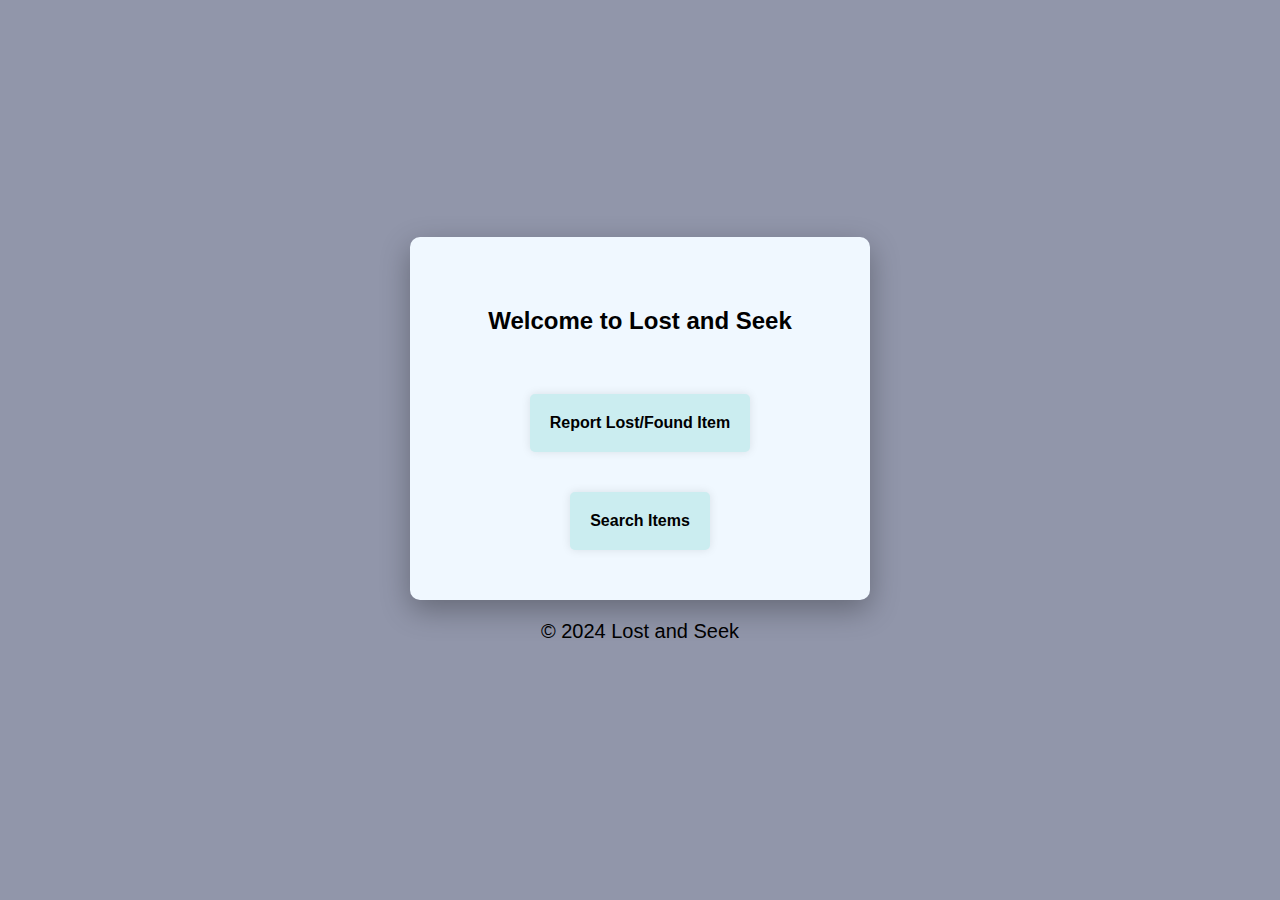
<file: project/index.html>
<!DOCTYPE html>
<html lang="en">
<head>
    <meta charset="UTF-8">
    <meta name="viewport" content="width=device-width, initial-scale=1.0">
    <title>Lost and Found</title>
    <link rel="stylesheet" href="css/style.css">
    <style>
        body{
            display: flex;
            flex-direction: column;
        }
        #links{
            align-items: center;
            display: flex;
            flex-direction: column;
        }
         .button {
            color: #000;
            font-weight: bold;
            font-size: 18px;
            padding: 20px;
            background-color:rgb(203, 237, 240);
            margin: 20px;
            border: none;
            border-radius: 5px;
            text-align: center;
            text-decoration: none;
            font-size: 16px;
            transition: background-color 0.3s;
            box-shadow: 0px 0px 10px rgba(0, 0,0, 0.1);

        }

        .button:hover {
            background-color:rgb(172, 209, 212);
        }
    </style>
</head>
<body>

    <main id="container">
        <h2>Welcome to  Lost and Seek</h2>
        <section id="links">
            <a href="submit.html" class="button">Report Lost/Found Item</a>
            <a href="search.html" class="button">Search Items</a>
        </section>
    </main>
    <footer>
        <p>&copy; 2024 Lost and Seek</p>
    </footer>
</html>
</file>
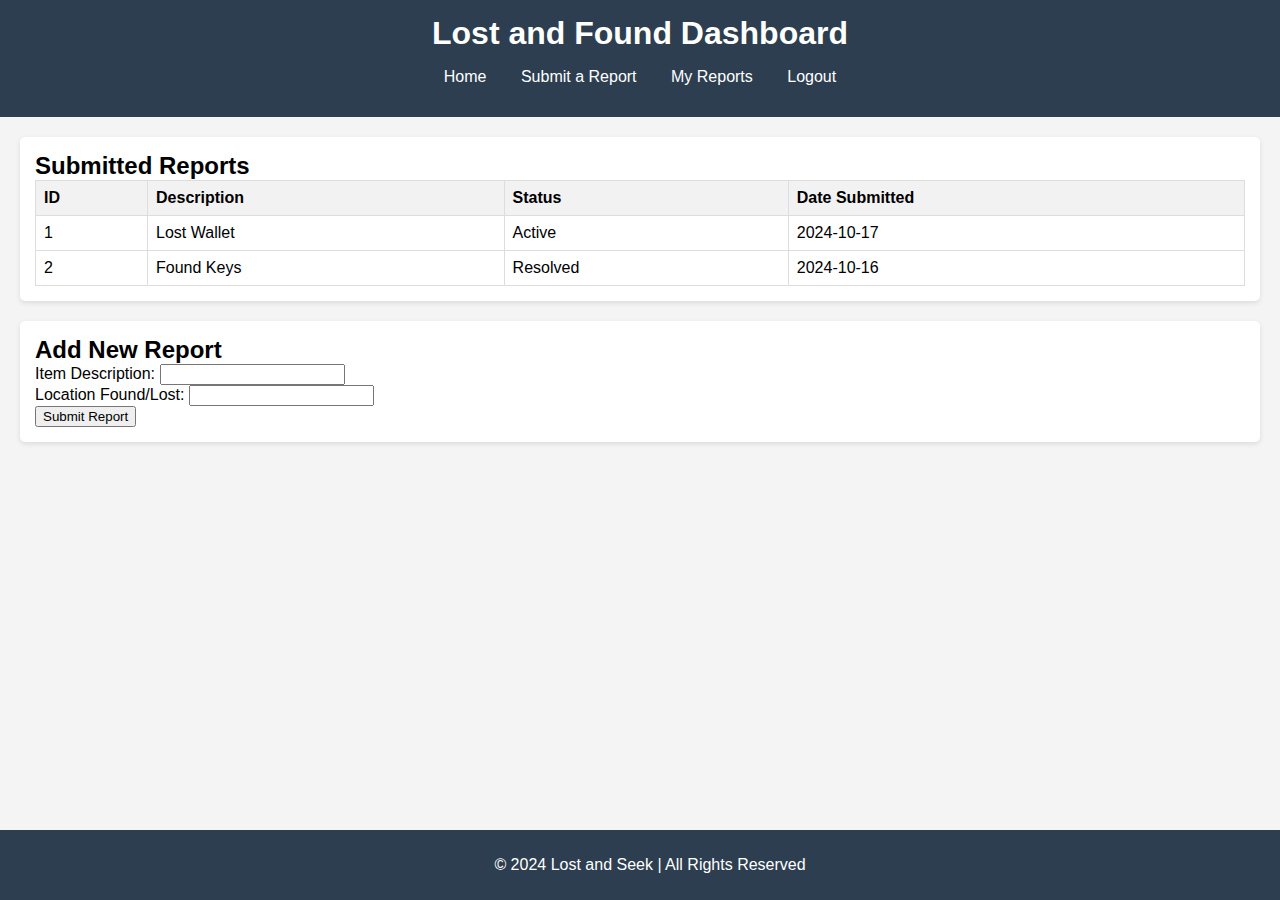
<file: project/dashboard.html>
<!DOCTYPE html>
<html lang="en">
<head>
    <meta charset="UTF-8">
    <meta name="viewport" content="width=device-width, initial-scale=1.0">
    <link rel="stylesheet" href="dashboard.css">
    <title>Lost and Found Dashboard</title>
</head>
<body>

<header>
    <h1>Lost and Found Dashboard</h1>
    <nav>
        <ul>
            <li><a href="dashboard.html">Home</a></li>
            <li><a href="submit.html">Submit a Report</a></li>
            <li><a href="myreports.html">My Reports</a></li>
            <li><a href="php/logout.php">Logout</a></li>
        </ul>
    </nav>
</header>

<main>
    <section id="report-summary">
        <h2>Submitted Reports</h2>
        <table>
            <thead>
                <tr>
                    <th>ID</th>
                    <th>Description</th>
                    <th>Status</th>
                    <th>Date Submitted</th>
                </tr>
            </thead>
            <tbody>
                <tr>
                    <td>1</td>
                    <td>Lost Wallet</td>
                    <td>Active</td>
                    <td>2024-10-17</td>
                </tr>
                <tr>
                    <td>2</td>
                    <td>Found Keys</td>
                    <td>Resolved</td>
                    <td>2024-10-16</td>
                </tr>
                <!-- Add more rows as needed -->
            </tbody>
        </table>
    </section>

    <section id="report-form">
        <h2>Add New Report</h2>
        <form action="submit_item.php" method="POST">
            <label for="item-description">Item Description:</label>
            <input type="text" id="item-description" name="item_description" required>
            <br>
            <label for="location">Location Found/Lost:</label>
            <input type="text" id="location" name="location" required>
            <br>
            <input type="submit" value="Submit Report">
        </form>
    </section>
</main>

<footer>
    <p>© 2024 Lost and Seek | All Rights Reserved</p>
</footer>

</body>
</html>
</file>
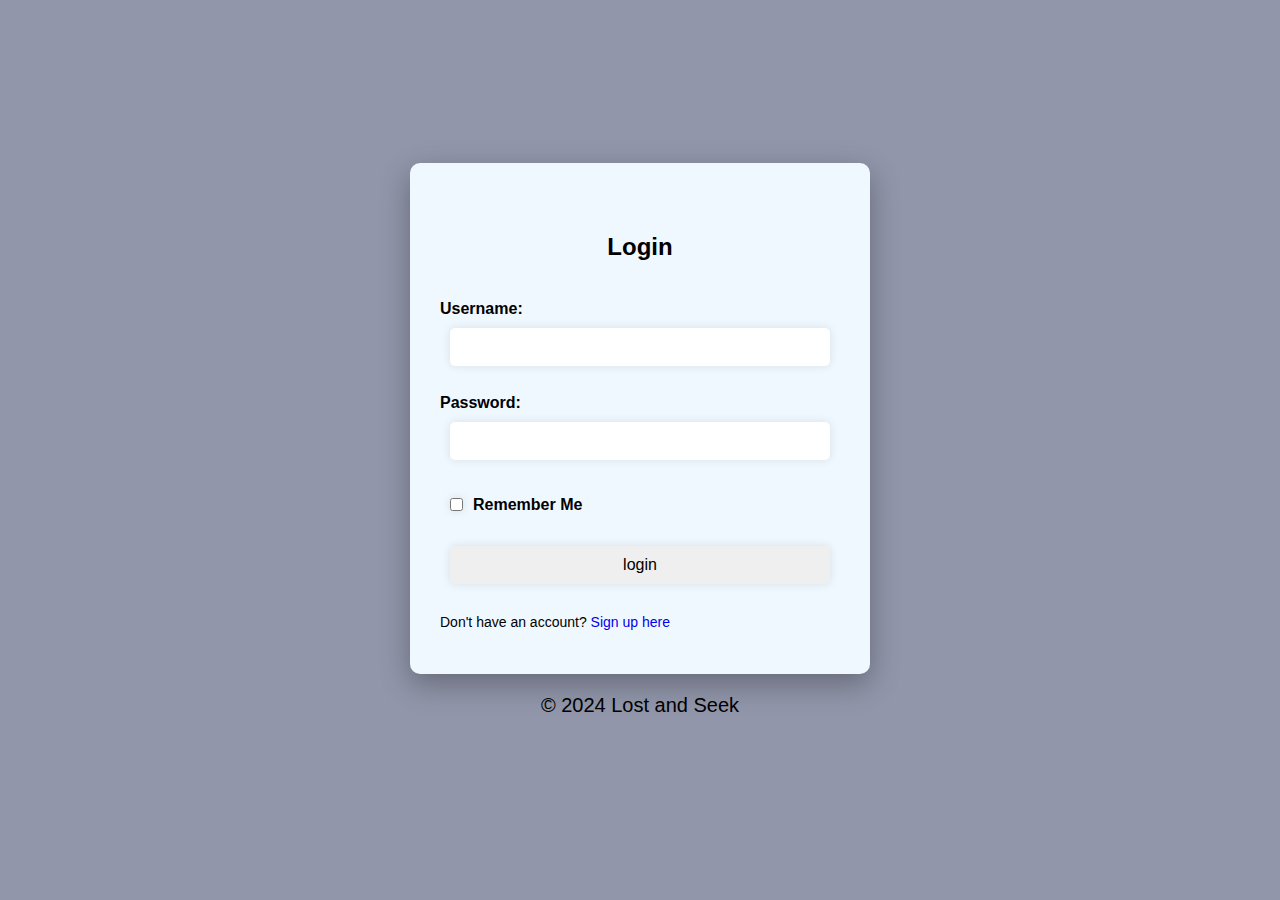
<file: project/login.html>
<!DOCTYPE html>
<html lang="en">
<head>
    <meta charset="UTF-8">
    <meta name="viewport" content="width=device-width, initial-scale=1.0">
    <meta http-equiv="X-UA-Compatible" content="IE=edge">
    <title>Login - Lost and Seek</title>
    <link rel="stylesheet" href="css/style.css"> <!-- Link to external stylesheet if needed --> 
</head>
<body>

    <main id="container">
        <h2>Login</h2>
        <form id="myform" action="php/login.php" method="POST">
            <label for="username">Username:</label>
            <input type="text" id="username" name="username" required><br>
            <label for="password">Password:</label>
            <input type="password" id="password" name="password" required><br>
            <div class="remember-me">
            <input type="checkbox" id="remember" name="remember">
            <label for="remember">Remember Me</label><br>
            </div>
            <input type="submit" id="submit" value="login">
            <p>Don't have an account? <a href="signup.html">Sign up here</a></p>
        </form>
    </main>
    <footer>
        <p>&copy; 2024 Lost and Seek</p>
    </footer>

</body>
</html>
</file>
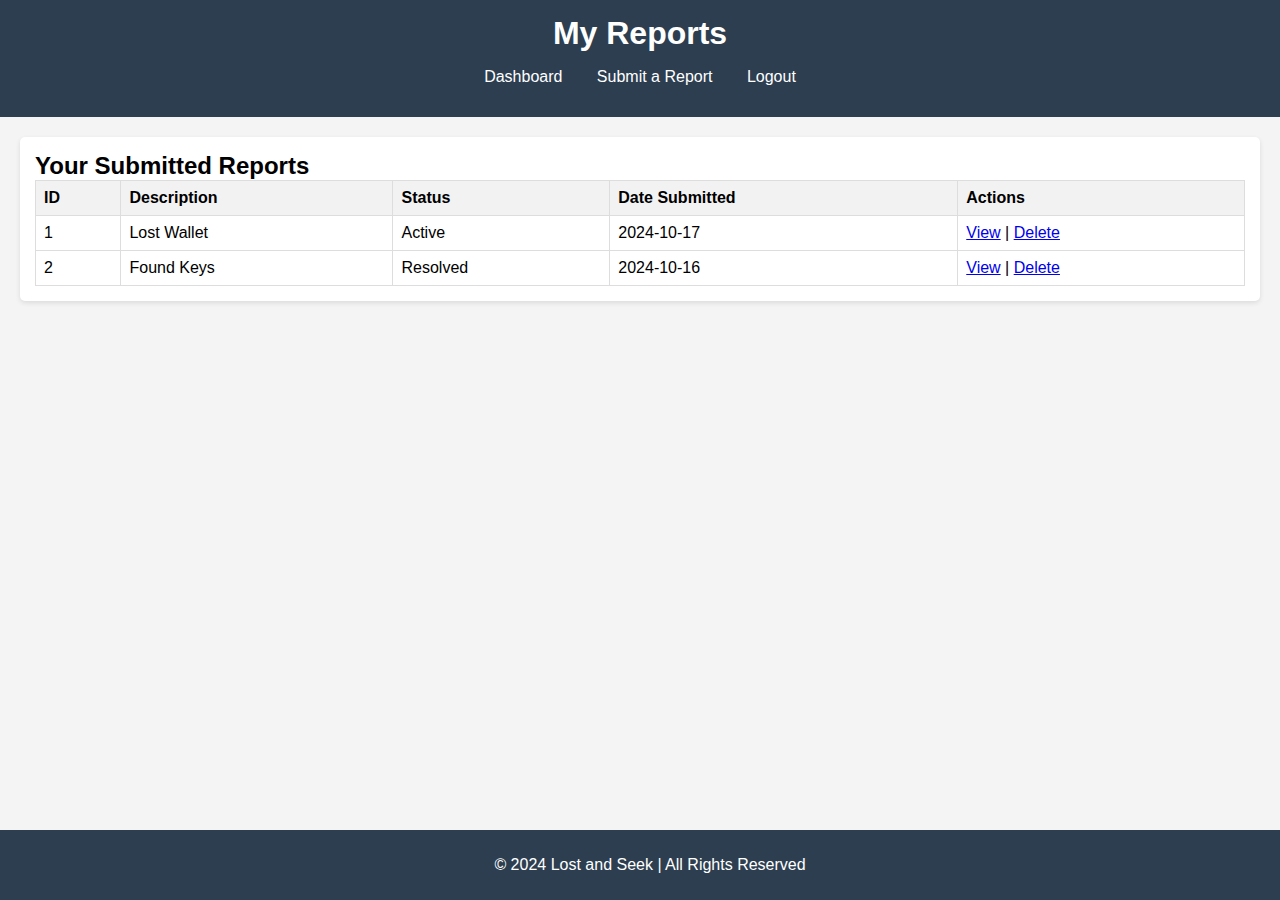
<file: project/myreports.html>
<!DOCTYPE html>
<html lang="en">
<head>
    <meta charset="UTF-8">
    <meta name="viewport" content="width=device-width, initial-scale=1.0">
    <link rel="stylesheet" href="myreports.css">
    <title>My Reports</title>
</head>
<body>

<header>
    <h1>My Reports</h1>
    <nav>
        <ul>
            <li><a href="dashboard.html">Dashboard</a></li>
            <li><a href="submit.html">Submit a Report</a></li>
            <li><a href="php/logout.php">Logout</a></li>
        </ul>
    </nav>
</header>

<main>
    <section id="report-summary">
        <h2>Your Submitted Reports</h2>
        <table>
            <thead>
                <tr>
                    <th>ID</th>
                    <th>Description</th>
                    <th>Status</th>
                    <th>Date Submitted</th>
                    <th>Actions</th>
                </tr>
            </thead>
            <tbody>
                <tr>
                    <td>1</td>
                    <td>Lost Wallet</td>
                    <td>Active</td>
                    <td>2024-10-17</td>
                    <td>
                        <a href="php/view_report.php?id=1">View</a> |
                        <a href="php/delete_report.php?id=1" onclick="return confirm('Are you sure you want to delete this report?');">Delete</a>
                    </td>
                </tr>
                <tr>
                    <td>2</td>
                    <td>Found Keys</td>
                    <td>Resolved</td>
                    <td>2024-10-16</td>
                    <td>
                        <a href="view_report.php?id=2">View</a> |
                        <a href="delete_report.php?id=2" onclick="return confirm('Are you sure you want to delete this report?');">Delete</a>
                    </td>
                </tr>
                <!-- Add more rows as needed dynamically -->
            </tbody>
        </table>
    </section>
</main>

<footer>
    <p>© 2024 Lost and Seek | All Rights Reserved</p>
</footer>

</body>
</html>
</file>
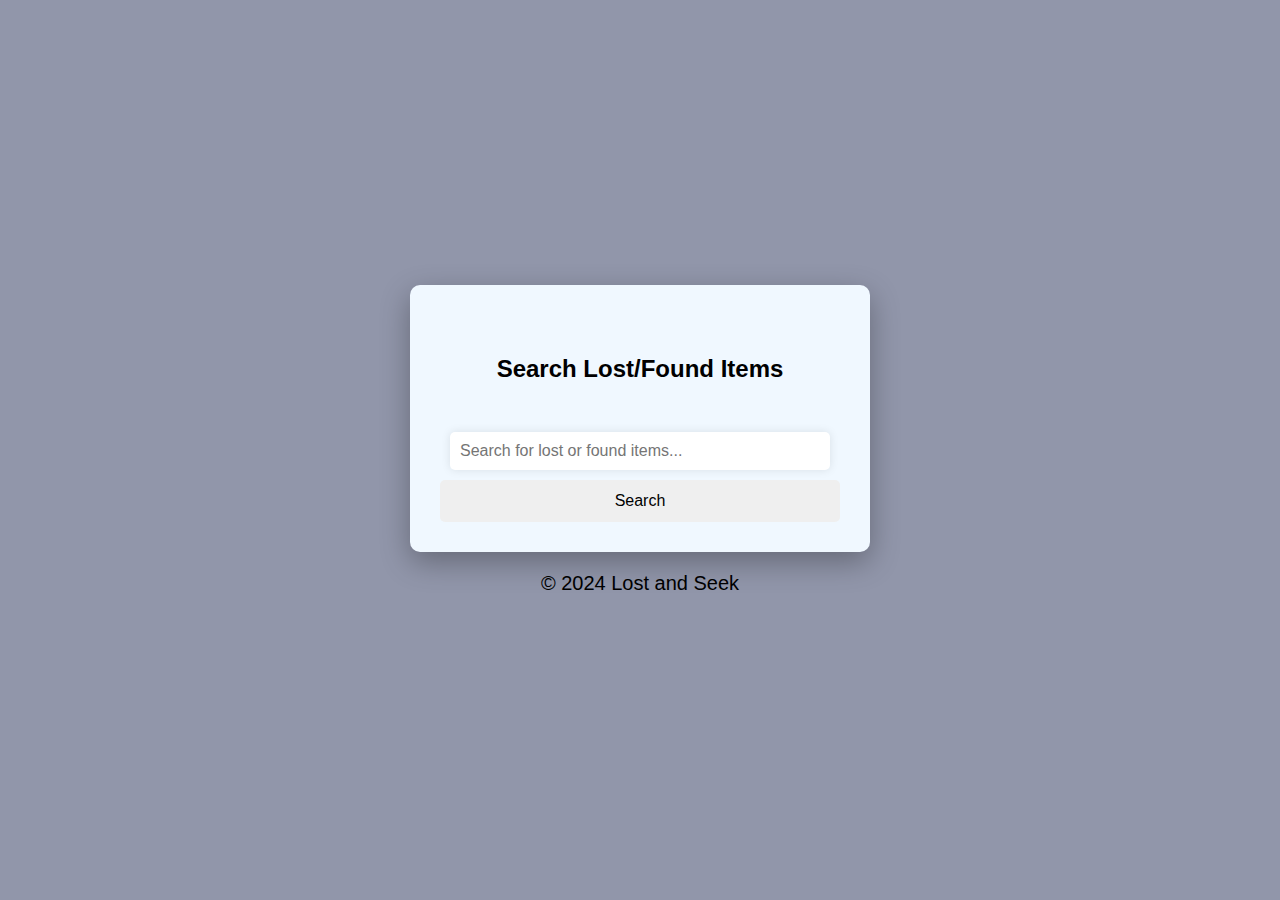
<file: project/search.html>
<!DOCTYPE html>
<html lang="en">
<head>
    <meta charset="UTF-8">
    <meta name="viewport" content="width=device-width, initial-scale=1.0">
    <title>Search-Lost and Seek</title>
    <link rel="stylesheet" href="css/style.css">

</head>
<body>
    <main id="container">
        <h2>Search Lost/Found Items</h2>
        <form id="myform">
            <input type="text" id="searchQuery" placeholder="Search for lost or found items..." required>
            <button type="button" onclick="searchItems()">Search</button>
        </form>
        <div id="searchResults"></div>
    </main>
    <footer>
        <p>&copy; 2024 Lost and Seek</p>
    </footer>
    <script src="js/scripts.js"></script>
</body>
</html>
</file>
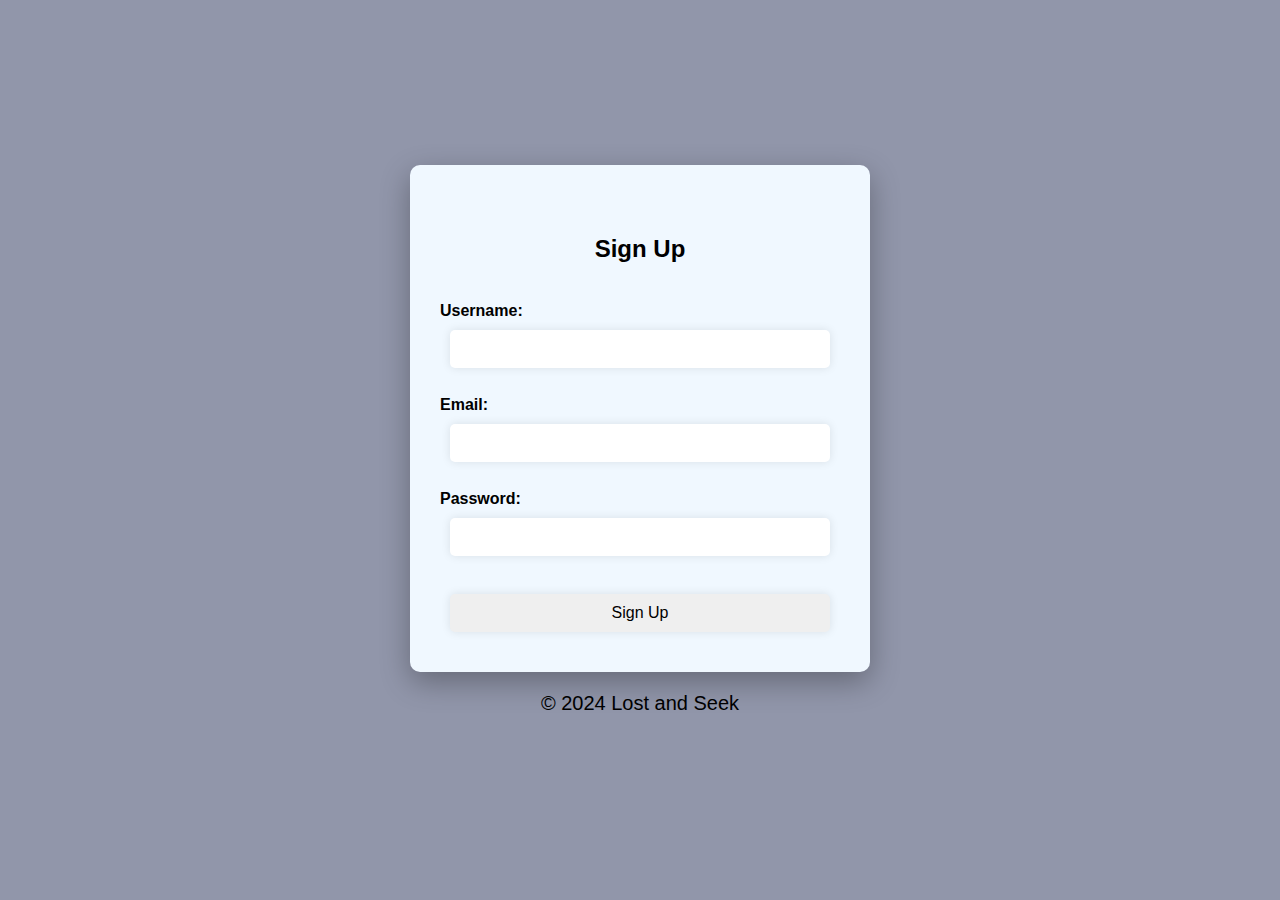
<file: project/signup.html>
<!DOCTYPE html>
<html lang="en">
<head>
    <meta charset="UTF-8">
    <meta name="viewport" content="width=device-width, initial-scale=1.0">
    <meta http-equiv="X-UA-Compatible" content="IE=edge">
    <title>Signup - Lost and Seek</title>
    <link rel="stylesheet" href="css/style.css">
</head>
<body>

    <main id="container">
        <h2>Sign Up</h2>
        <form action="php/signup.php" method="POST" id="myform">
            <label for="username">Username:</label>
            <input type="text" id="username" name="username" required><br>
            <label for="email">Email:</label>
            <input type="email" id="email" name="email" required><br>
            <label for="password">Password:</label>
            <input type="password" id="password" name="password" required><br>
            <input type="submit" value="Sign Up" id="submit">
        </form>
    </main>
    <footer>
        <p>&copy; 2024 Lost and Seek</p>
    </footer>
    <script>
        document.getElementById("signup-form").addEventListener("submit", function(event) {
            event.preventDefault();
            window.location.href = "login.html";  });
</script>
</body>
</html>
</file>
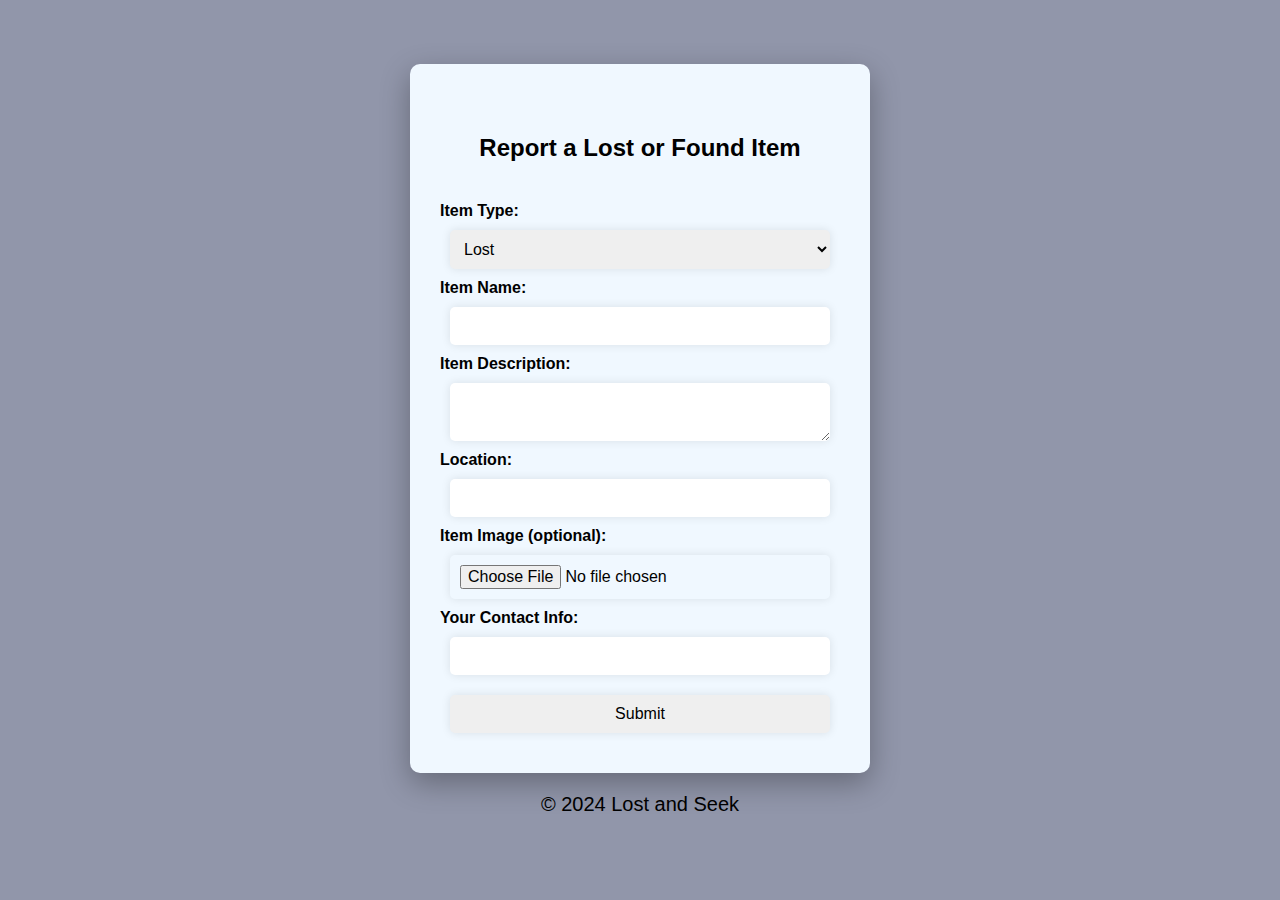
<file: project/submit.html>
<!DOCTYPE html>
<html lang="en">
<head>
    <meta charset="UTF-8">
    <meta name="viewport" content="width=device-width, initial-scale=1.0">
    <title>Lost and Seek</title>
    <link rel="stylesheet" href="css/style.css">

</head>
<body>
    <main id="container">
        <h2>Report a Lost or Found Item</h2>
        <form action="php/submit_item.php" method="POST" id="myform" enctype="multipart/form-data">
            <label for="itemType">Item Type:</label>
            <select id="itemType" name="item_type">
                <option value="lost">Lost</option>
                <option value="found">Found</option>
            </select>

            <label for="itemName">Item Name:</label>
            <input type="text" id="itemName" name="item_name" required>

            <label for="itemDesc">Item Description:</label>
            <textarea id="itemDesc" name="item_description" required></textarea>

            <label for="location">Location:</label>
            <input type="text" id="location" name="location" required>

            <label for="image">Item Image (optional):</label>
            <input type="file" id="image" name="item_image" accept=".jpg, .jpeg, .png, .gif">

            <label for="contact">Your Contact Info:</label>
            <input type="number" id="contact" name="contact_info" required>

            <input type="submit" id="submit" value="Submit">
        </form>
    </main>
    <script>
        const isLoggedIn = false; 
    
        if (!isLoggedIn) {
            document.getElementById('report-container').innerHTML = `
                <p>You must be <a href="login.html">logged in</a> to submit a report.</p>
            `;
        }
    </script>
    <footer>
        <p>&copy; 2024 Lost and Seek</p>
    </footer>
</body>
</html>
</file>
<file: project/css/style.css>
@media (max-width: 480px) {
    #container {
        padding: 20px;
    }

    #container h1 {
        font-size: 20px;
    }

    #myform input, #submit {
        font-size: 14px;
    }
}
body{
     background-color: rgba(9, 21, 64, 0.448); 
     height: 100vh;
    display: flex; 
    flex-direction: column;
    justify-content: center;
    align-items: center;
    font-family: Arial, sans-serif;
    margin: 0;
} 
#container{
    background-color: aliceblue;
    padding: 30px;
    border-radius: 10px;
    box-shadow: 0px 10px 30px rgba(0, 0, 0, 0.3); 
    width: 100%;
    max-width: 400px;
}
#container h2{
    font-size: 24px;
    font-weight: bold;
    text-align: center;
    padding: 20px;

}
#myform{
    display: flex;
    flex-direction: column;
}
#myform label{
    font-weight: bold;
    text-align: left;
}
#myform input,textarea,select {
    padding: 10px;
    margin: 10px;
    border: none;
    border-radius: 5px;
    font-size: 16px;
    box-shadow: 0px 0px 10px rgba(0, 0,0, 0.1);
}
#submit,button{
   
    border: none;
    padding: 12px;
    border-radius: 5px;
    font-size: 16px;
    cursor: pointer;
    transition: background-color 0.3s ease;

}
#submit:hover,button:hover {
    background-color:rgb(172, 209, 212);
}
.remember-me {
    display: flex;
    align-items: center;
    margin-bottom: 15px;
}

.remember-me input[type="checkbox"] {
    margin-right: 10px;
}

p {
    font-size: 14px;
    margin-top: 20px;
}

p a {
    text-decoration: none;
}
p a:hover {
    text-decoration: underline;
}

footer p{
    font-size: 20px;
}
</file>
<file: project/dashboard.css>
body {
    font-family: Arial, sans-serif;
    margin: 0;
    padding: 0;
    background-color: #f4f4f4;
}

header {
    background-color: #2c3e50;
    color: white;
    padding: 15px;
    text-align: center;
}

nav ul {
    list-style: none;
    padding: 0;
}

nav ul li {
    display: inline;
    margin: 0 15px;
}

nav ul li a {
    color: white;
    text-decoration: none;
}

h1, h2 {
    margin: 0;
}

main {
    padding: 20px;
}

section {
    margin-bottom: 20px;
    background: white;
    padding: 15px;
    border-radius: 5px;
    box-shadow: 0 2px 5px rgba(0, 0, 0, 0.1);
}

table {
    width: 100%;
    border-collapse: collapse;
}

table, th, td {
    border: 1px solid #ddd;
}

th, td {
    padding: 8px;
    text-align: left;
}

th {
    background-color: #f2f2f2;
}

footer {
    text-align: center;
    padding: 10px;
    background-color: #2c3e50;
    color: white;
    position: fixed;
    width: 100%;
    bottom: 0;
}
</file>
<file: project/myreports.css>
body {
    font-family: Arial, sans-serif;
    margin: 0;
    padding: 0;
    background-color: #f4f4f4;
}

header {
    background-color: #2c3e50;
    color: white;
    padding: 15px;
    text-align: center;
}

nav ul {
    list-style: none;
    padding: 0;
}

nav ul li {
    display: inline;
    margin: 0 15px;
}

nav ul li a {
    color: white;
    text-decoration: none;
}

h1, h2 {
    margin: 0;
}

main {
    padding: 20px;
}

section {
    margin-bottom: 20px;
    background: white;
    padding: 15px;
    border-radius: 5px;
    box-shadow: 0 2px 5px rgba(0, 0, 0, 0.1);
}

table {
    width: 100%;
    border-collapse: collapse;
}

table, th, td {
    border: 1px solid #ddd;
}

th, td {
    padding: 8px;
    text-align: left;
}

th {
    background-color: #f2f2f2;
}

footer {
    text-align: center;
    padding: 10px;
    background-color: #2c3e50;
    color: white;
    position: fixed;
    width: 100%;
    bottom: 0;
}
</file>
